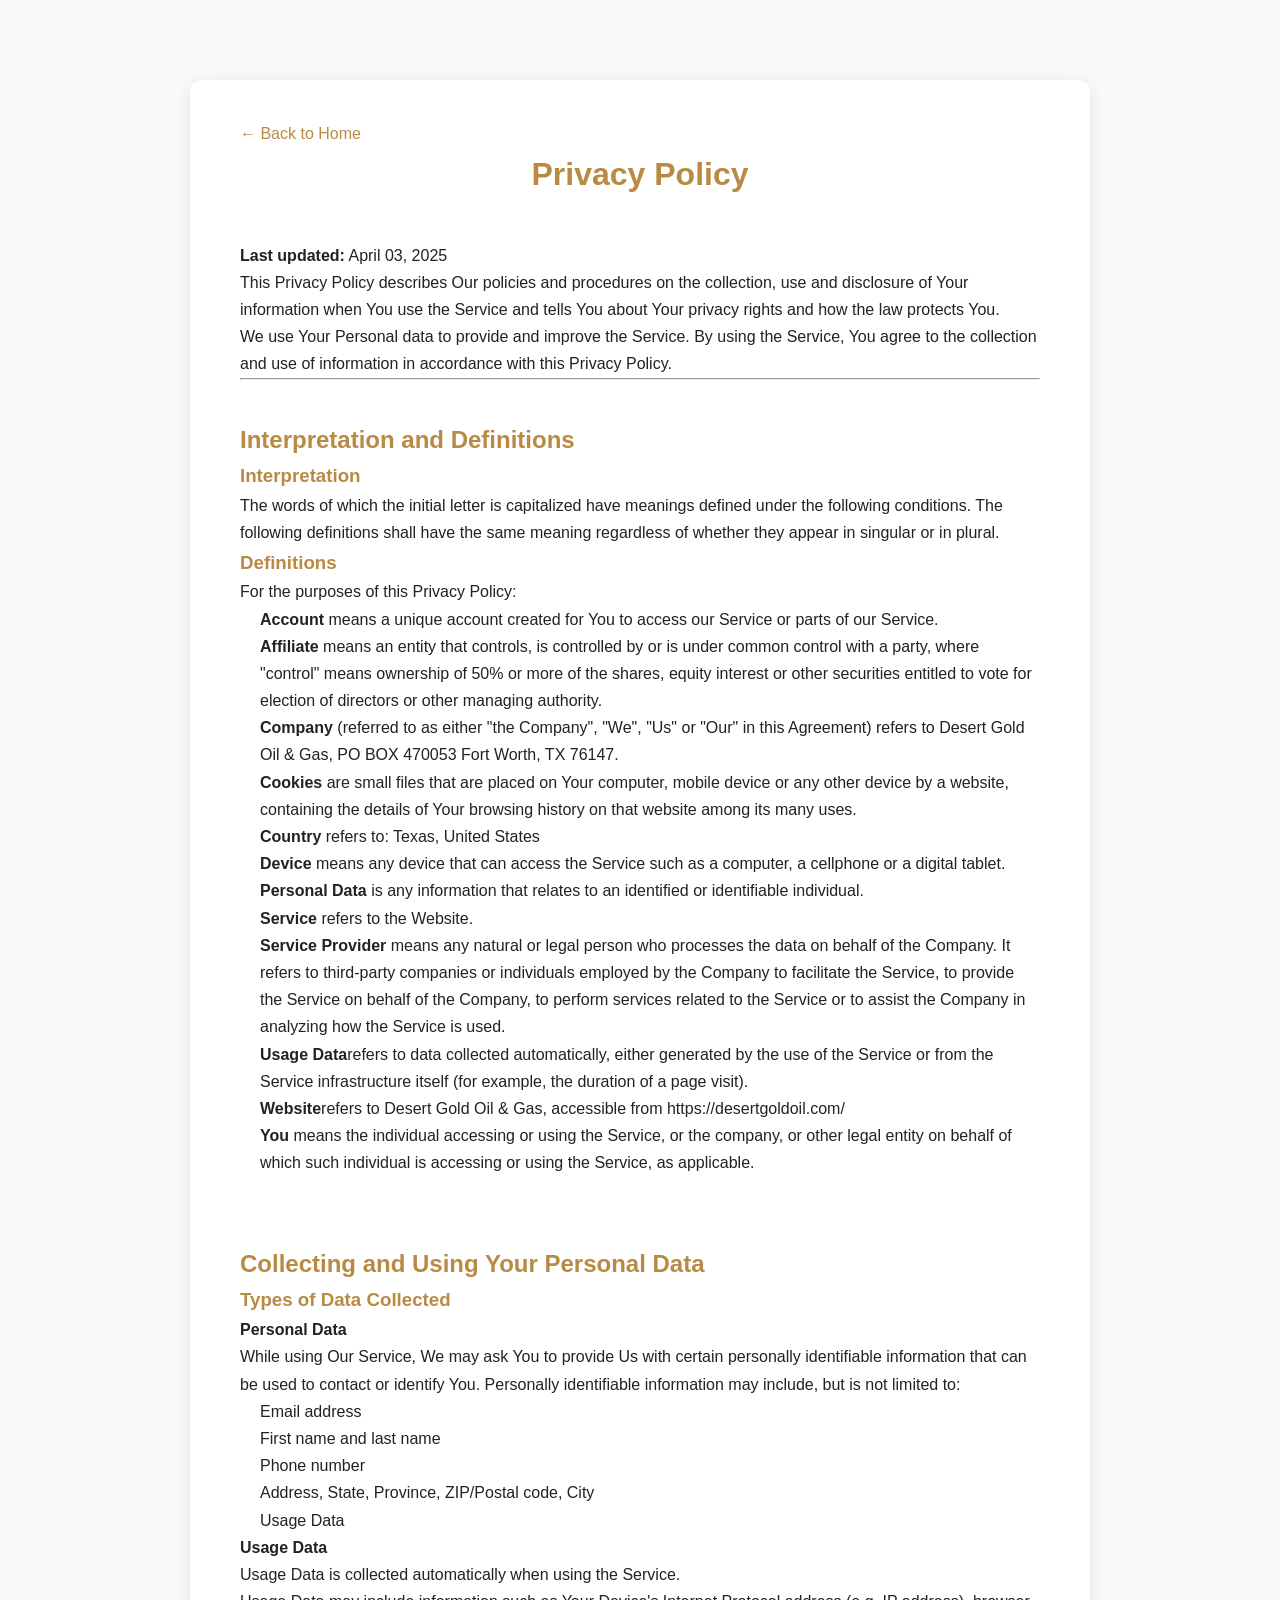
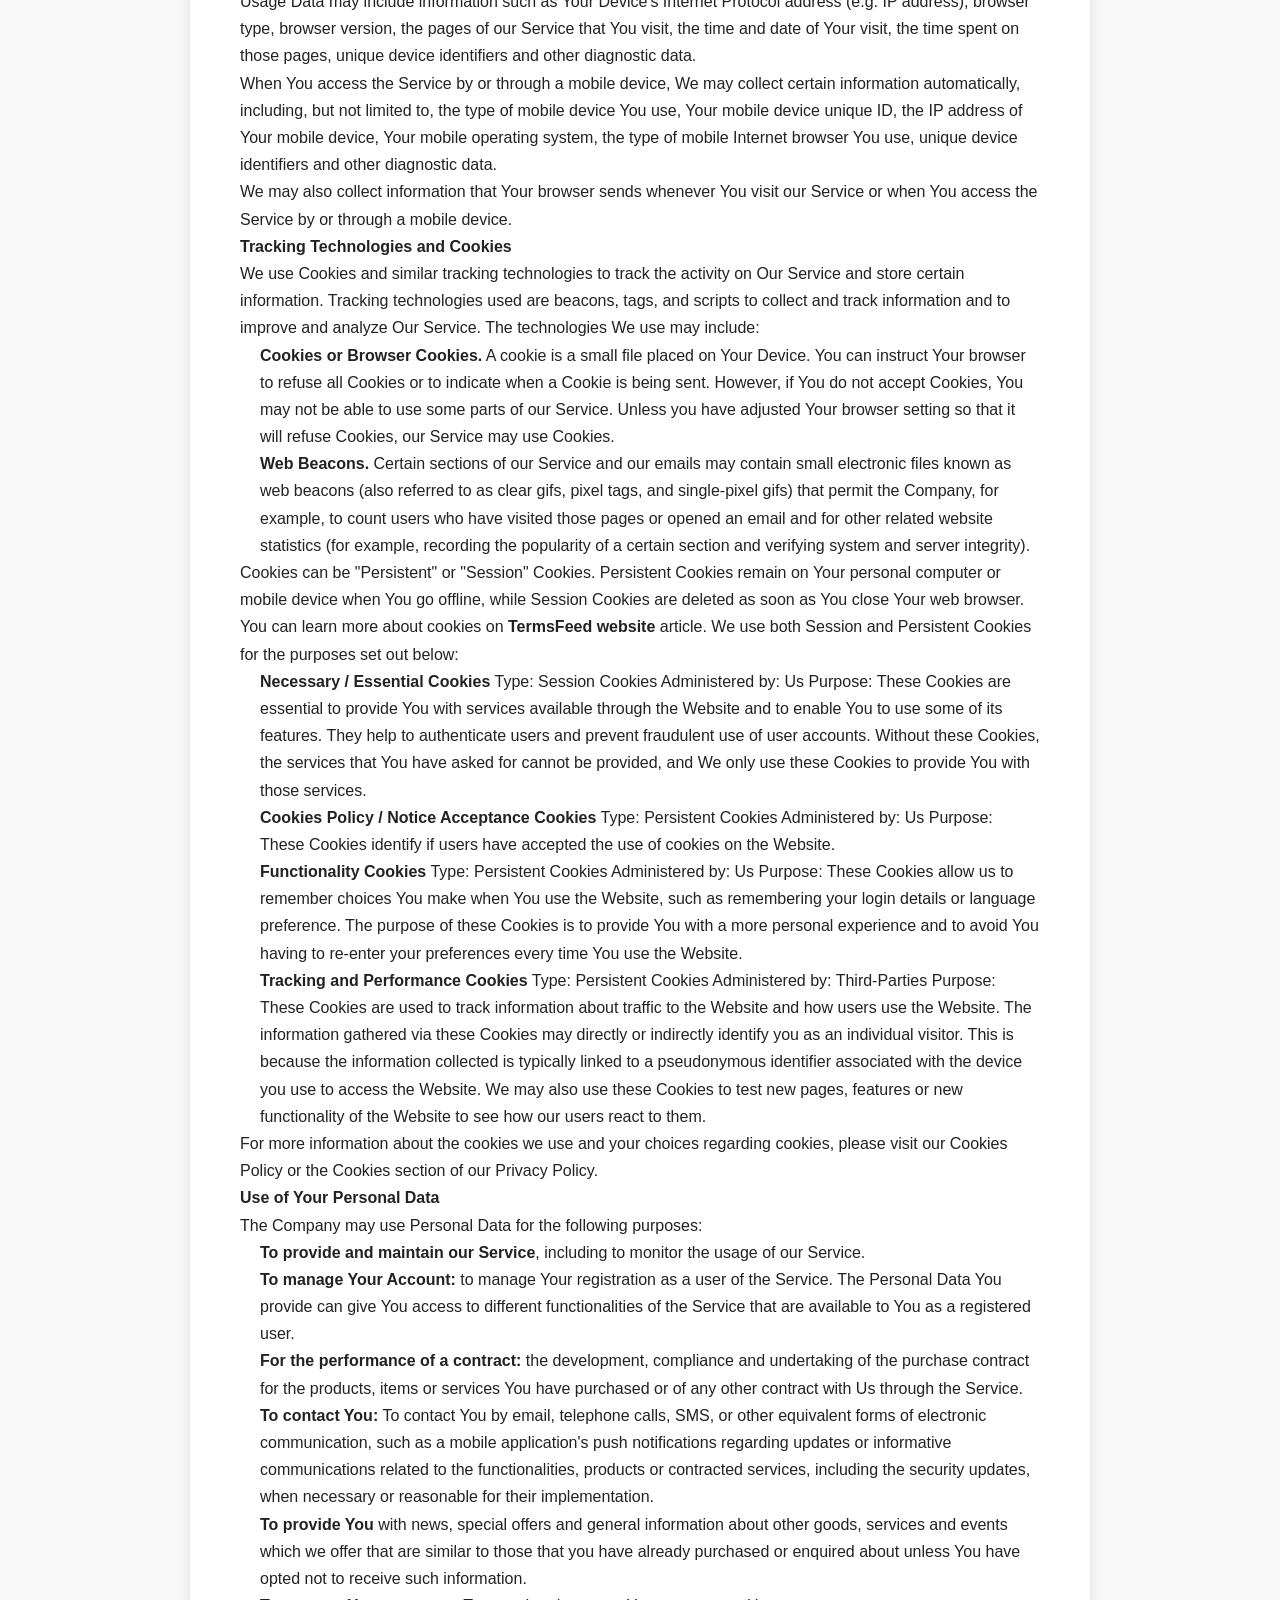
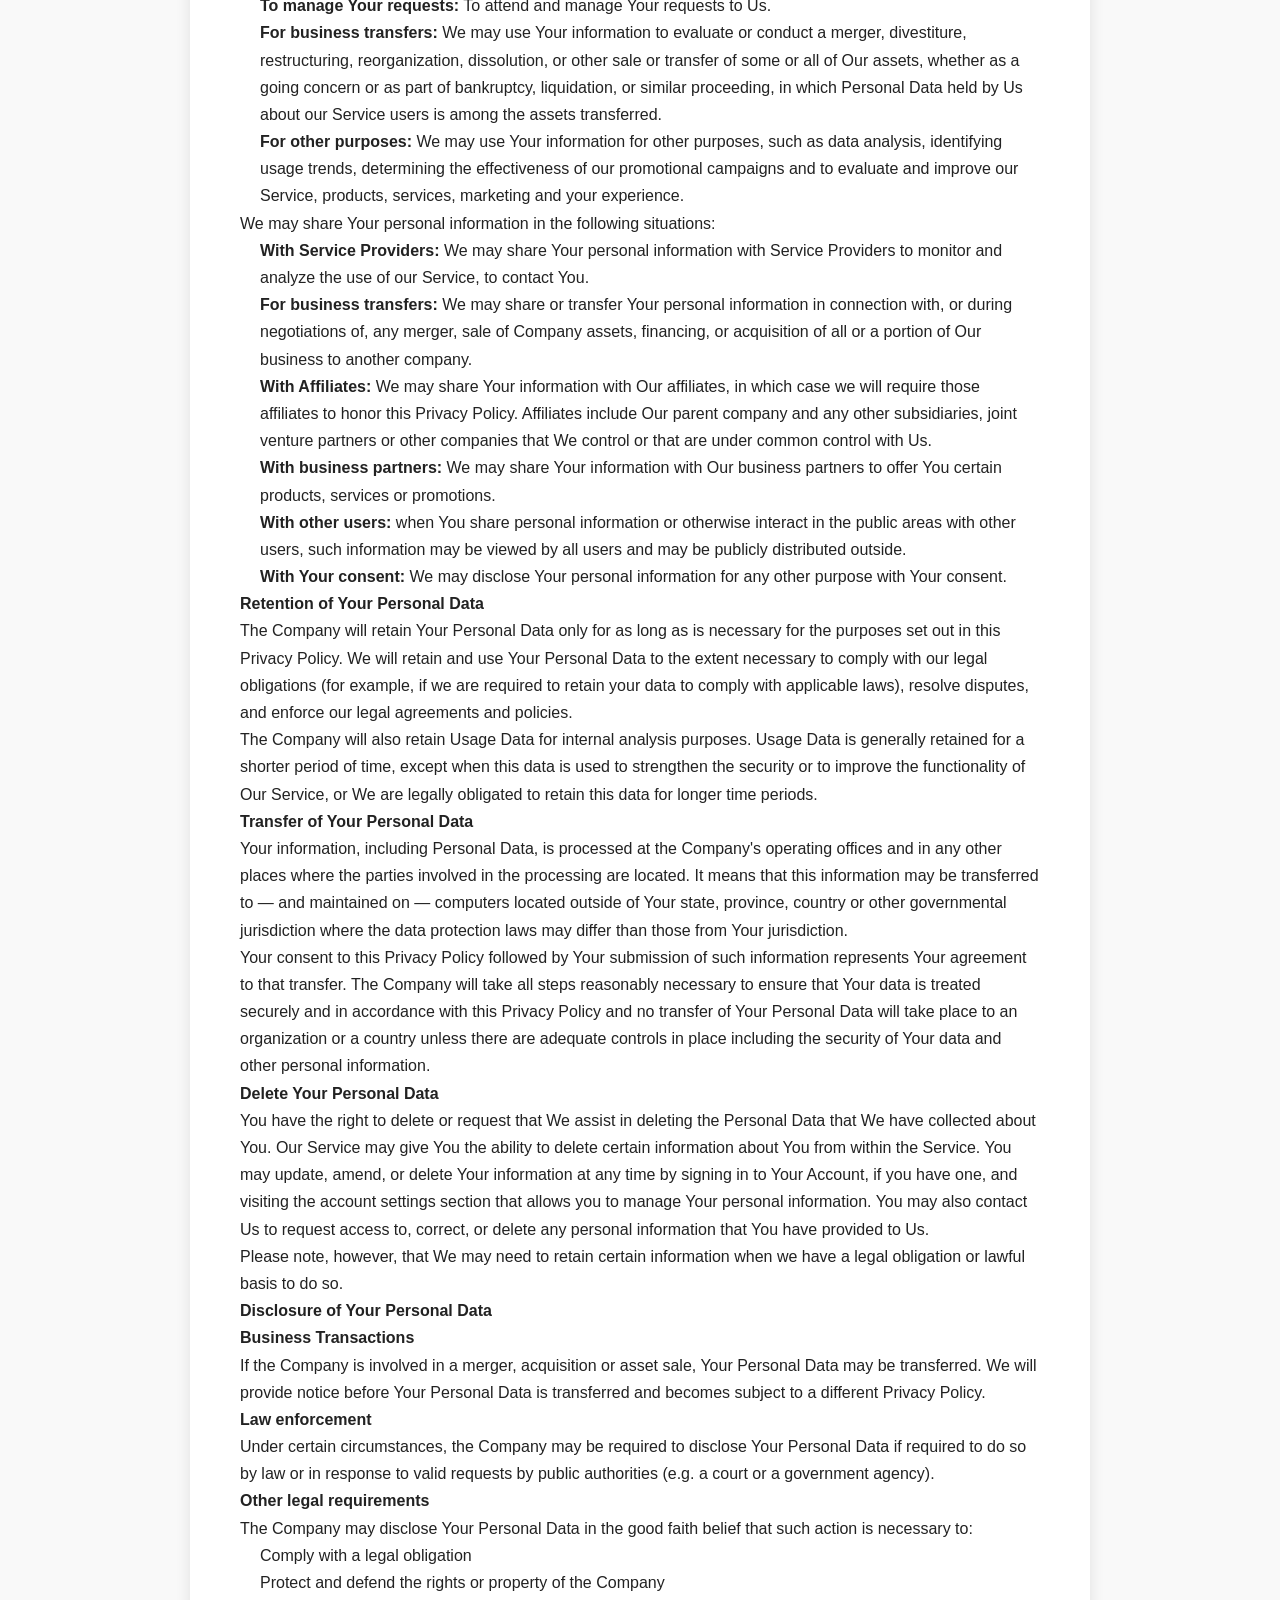
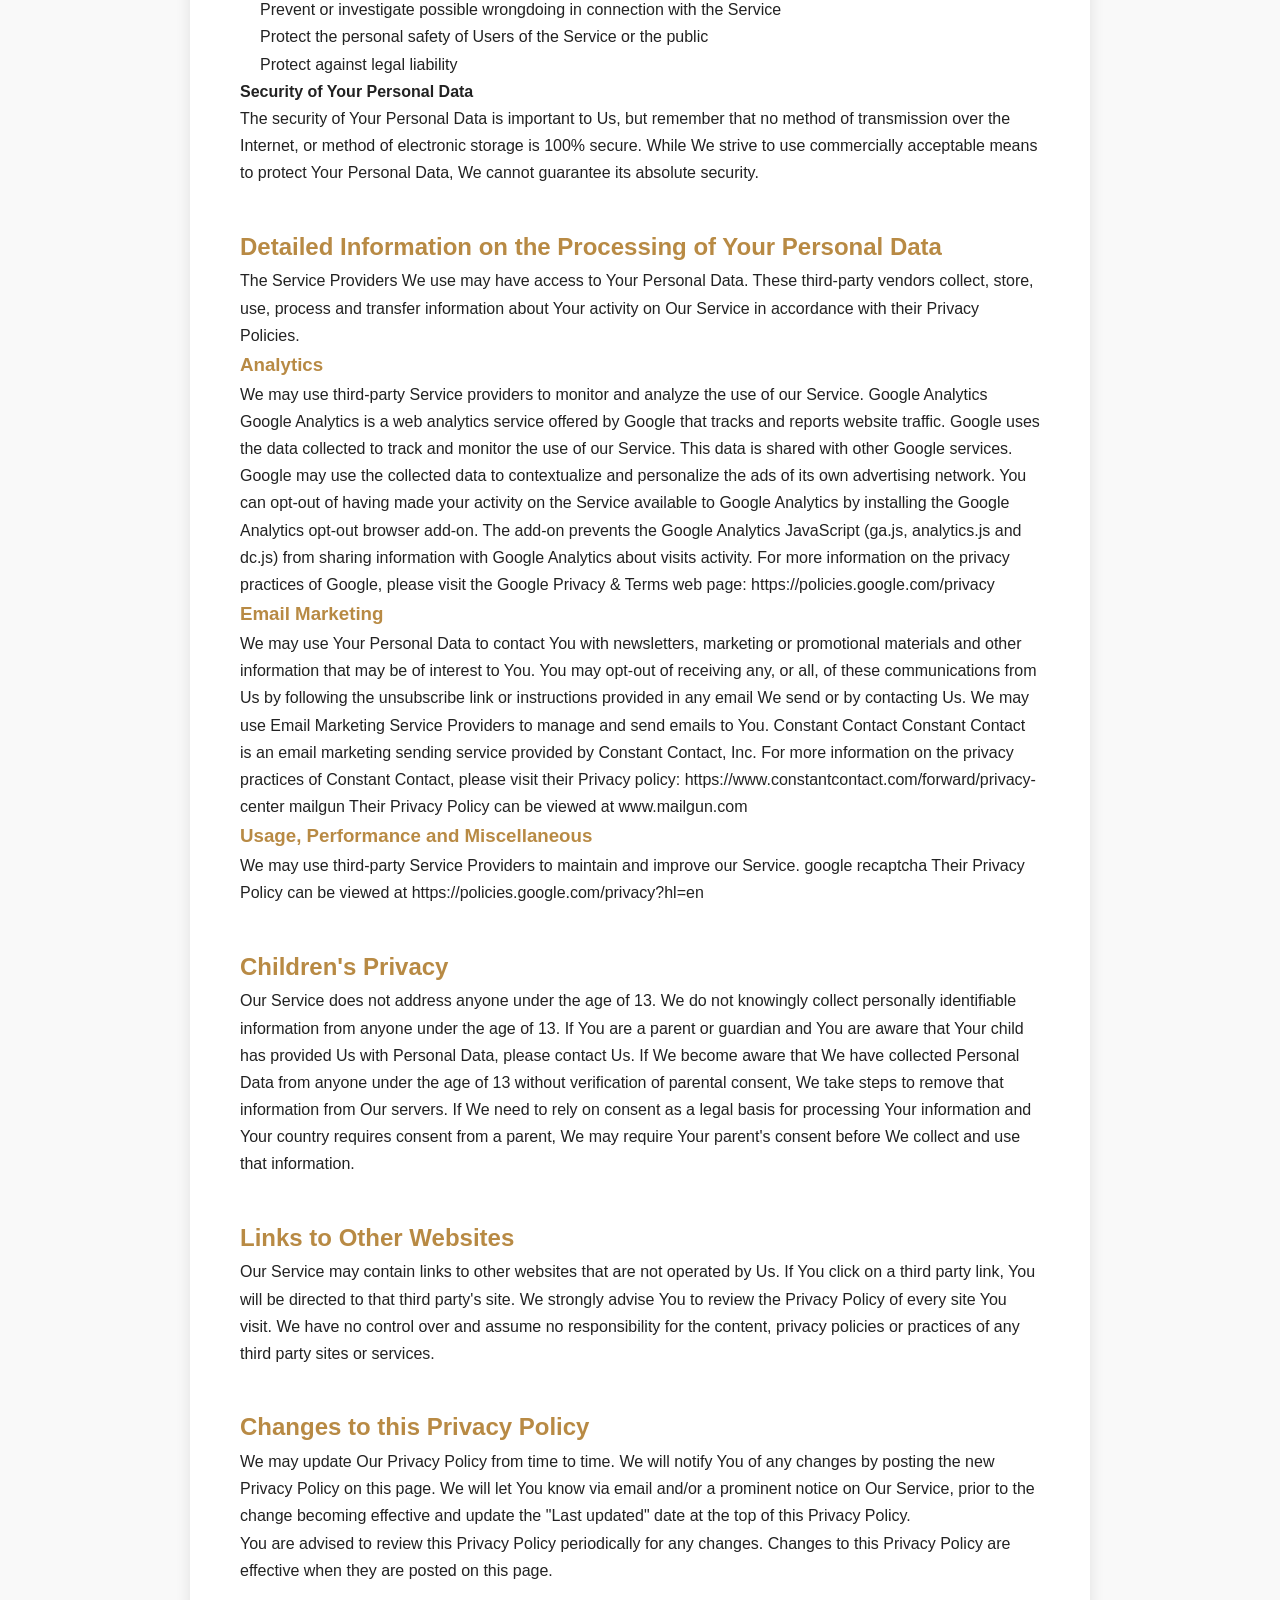
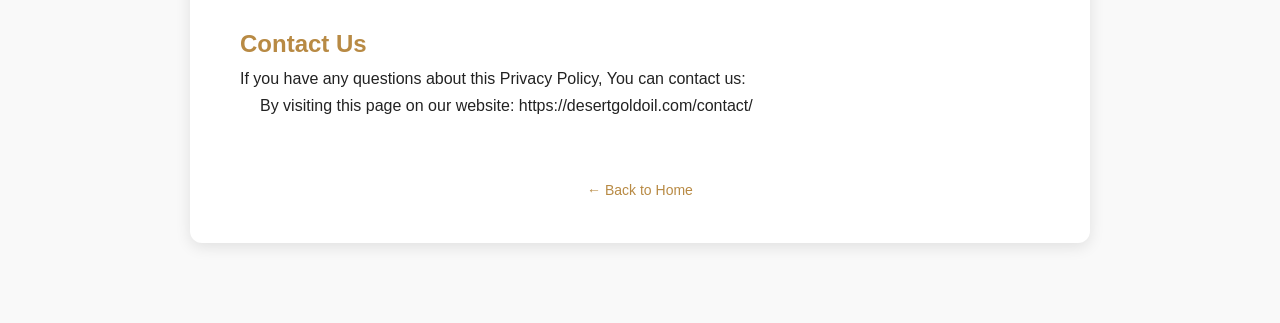
<file: privacy.html>
<!DOCTYPE html>
<html lang="en">
<head>
  <meta charset="UTF-8">
  <meta name="viewport" content="width=device-width, initial-scale=1.0">
  <meta name="description" content="Privacy Policy for Desert Gold Oil & Gas, LLC. Learn how we collect, use, and protect your personal data.">
  <title>Privacy Policy | Desert Gold Oil & Gas</title>
  <link rel="stylesheet" href="main.css">
  <style>
    body {
      font-family: "Poppins", sans-serif;
      line-height: 1.7;
      color: #222;
      background-color: #f9f9f9;
      margin: 0;
      padding: 0;
    }
    .privacy-container {
      max-width: 900px;
      margin: 80px auto;
      background: #fff;
      padding: 40px 50px;
      border-radius: 12px;
      box-shadow: 0 4px 15px rgba(0,0,0,0.1);
    }
    h1, h2, h3 {
      color: #b88a44;
    }
    h1 {
      text-align: center;
      margin-bottom: 40px;
    }
    h2 {
      margin-top: 40px;
    }
    a {
      color: #b88a44;
      text-decoration: none;
    }
    a:hover {
      text-decoration: underline;
    }
    ul {
      margin-left: 20px;
    }
    footer {
      text-align: center;
      margin-top: 60px;
      font-size: 14px;
      color: #777;
    }
  </style>
</head>
<body>
  <div class="privacy-container">
    <header><p><a href="index.html">← Back to Home</a></p></header>
    <h1>Privacy Policy</h1>
    <p><strong>Last updated:</strong> April 03, 2025</p>

    <p>This Privacy Policy describes Our policies and procedures on the collection, use and disclosure of Your 
        information when You use the Service and tells You about Your privacy rights and how the law protects You.</p>

    <p>We use Your Personal data to provide and improve the Service. By using the Service, You agree to the collection
         and use of information in accordance with this Privacy Policy.</p>

    <hr>

    <!-- === PRIVACY POLICY CONTENT === -->
    <div class="policy-content">
        <h2>Interpretation and Definitions</h2> 
        <h3>Interpretation</h3> 
        <p>The words of which the initial letter 
        is capitalized have meanings defined under the following conditions. The following definitions shall 
        have the same meaning regardless of whether they appear in singular or in plural.</p>
        <h3>Definitions</h3> 
        <p>For the purposes of this Privacy Policy: </p>
        <ul><strong>Account</strong> means a unique account created for You to access our Service 
        or parts of our Service.</ul> 
        <ul><strong>Affiliate</strong> means an entity that controls, is controlled by or is under common 
        control with a party, where "control" means ownership of 50% or more of the shares, equity interest or 
        other securities entitled to vote for election of directors or other managing authority.</ul> 
        <ul><strong>Company</strong> (referred to as either "the Company", "We", "Us" or "Our" in this Agreement) refers to Desert Gold Oil 
        & Gas, PO BOX 470053 Fort Worth, TX 76147.</ul> 
        <ul><strong>Cookies</strong> are small files that are placed on Your computer, 
        mobile device or any other device by a website, containing the details of Your browsing history on that 
        website among its many uses.</ul>
        <ul><strong>Country</strong> refers to: Texas, United States</ul> 
        <ul><strong>Device</strong> means any device that can 
        access the Service such as a computer, a cellphone or a digital tablet.</ul>
        <ul><strong>Personal Data</strong> is any information 
        that relates to an identified or identifiable individual.</ul>
        <ul><strong>Service</strong> refers to the Website.</ul>
        <ul><strong>Service Provider</strong> means any natural or legal person who processes the data on behalf of the Company. It refers to third-party 
        companies or individuals employed by the Company to facilitate the Service, to provide the Service on  
        behalf of the Company, to perform services related to the Service or to assist the Company in analyzing how 
        the Service is used.</ul>
        <ul><strong>Usage Data</strong>refers to data collected automatically, either generated by the use of the 
        Service or from the Service infrastructure itself (for example, the duration of a page visit).</ul>
        <ul><strong>Website</strong>refers to Desert Gold Oil & Gas, accessible from https://desertgoldoil.com/ </ul>
        <ul><strong>You</strong> means the individual 
        accessing or using the Service, or the company, or other legal entity on behalf of which such individual is 
        accessing or using the Service, as applicable. </ul><br>
        <h2>Collecting and Using Your Personal Data</h2> 
        <h3>Types of Data Collected</h3> 
        <h4>Personal Data</h4> 
        <p>While using Our Service, We may ask You to provide Us with certain personally 
        identifiable information that can be used to contact or identify You. Personally identifiable information 
        may include, but is not limited to:</p>
        <ul>Email address</ul>
        <ul>First name and last name</ul>
        <ul>Phone number</ul>
        <ul>Address, State, Province, ZIP/Postal code, City</ul>
        <ul>Usage Data </ul>
        <h4>Usage Data</h4>
        <p>Usage Data is collected automatically when using the Service.</p> 
        <p>Usage Data may include information such as Your Device's Internet Protocol address (e.g. IP address), 
        browser type, browser version, the pages of our Service that You visit, the time and date of Your visit, the 
        time spent on those pages, unique device identifiers and other diagnostic data.</p> 
        <p>When You access the Service 
        by or through a mobile device, We may collect certain information automatically, including, but not limited 
        to, the type of mobile device You use, Your mobile device unique ID, the IP address of Your mobile device, 
        Your mobile operating system, the type of mobile Internet browser You use, unique device identifiers and 
        other diagnostic data.</p> 
        <p>We may also collect information that Your browser sends whenever You visit our Service 
        or when You access the Service by or through a mobile device.</p> 
        <h4>Tracking Technologies and Cookies</h4> 
        <p>We use Cookies and similar tracking technologies to track the activity on Our Service and store certain information. Tracking 
        technologies used are beacons, tags, and scripts to collect and track information and to improve and analyze 
        Our Service. The technologies We use may include:</p> 
        <ul><strong>Cookies or Browser Cookies.</strong> A cookie is a small file placed 
        on Your Device. You can instruct Your browser to refuse all Cookies or to indicate when a Cookie is being sent. 
        However, if You do not accept Cookies, You may not be able to use some parts of our Service. Unless you have 
        adjusted Your browser setting so that it will refuse Cookies, our Service may use Cookies.</ul> 
        <ul><strong>Web Beacons.</strong> Certain sections of our Service and our emails may contain small electronic files known as 
        web beacons (also referred to as clear gifs, pixel tags, and single-pixel gifs) that permit the Company, for example, to count users who have 
        visited those pages or opened an email and for other related website statistics (for example, recording the 
        popularity of a certain section and verifying system and server integrity).</ul> 
        <p>Cookies can be "Persistent" or 
        "Session" Cookies. Persistent Cookies remain on Your personal computer or mobile device when You go offline, 
        while Session Cookies are deleted as soon as You close Your web browser. You can learn more about cookies on 
        <strong>TermsFeed website</strong> article. We use both Session and Persistent Cookies for the purposes set out below:</p> 
        <ul><strong>Necessary / Essential Cookies</strong> Type: Session Cookies Administered by: Us Purpose: These Cookies are essential to provide You 
        with services available through the Website and to enable You to use some of its features. They help to 
        authenticate users and prevent fraudulent use of user accounts. Without these Cookies, the services that You 
        have asked for cannot be provided, and We only use these Cookies to provide You with those services. </ul>
        <ul><strong>Cookies Policy / Notice Acceptance Cookies</strong> Type: Persistent Cookies Administered by: Us Purpose: These Cookies identify 
        if users have accepted the use of cookies on the Website.</ul>
        <ul><strong>Functionality Cookies</strong> Type: Persistent Cookies 
        Administered by: Us Purpose: These Cookies allow us to remember choices You make when You use the Website, such 
        as remembering your login details or language preference. The purpose of these Cookies is to provide You with a 
        more personal experience and to avoid You having to re-enter your preferences every time You use the Website.</ul>
        <ul><strong>Tracking and Performance Cookies</strong> Type: Persistent Cookies Administered by: Third-Parties Purpose: These Cookies 
        are used to track information about traffic to the Website and how users use the Website. The information gathered 
        via these Cookies may directly or indirectly identify you as an individual visitor. This is because the information 
        collected is typically linked to a pseudonymous identifier associated with the device you use to access the Website. 
        We may also use these Cookies to test new pages, features or new functionality of the Website to see how our users 
        react to them.</ul> 
        For more information about the cookies we use and your choices regarding cookies, please visit our 
        Cookies Policy or the Cookies section of our Privacy Policy. 
        <h4>Use of Your Personal Data</h4>
        <p>The Company may use Personal Data for the following purposes:</p>
        <ul><strong>To provide and maintain our Service</strong>, including to monitor the usage of our Service.</ul> 
        <ul><strong>To manage Your Account:</strong> to manage Your registration as a user of the Service. The Personal Data You provide can give 
        You access to different functionalities of the Service that are available to You as a registered user.</ul> 
        <ul><strong>For the performance of a contract:</strong> the development, compliance and undertaking of the purchase contract for the products, 
        items or services You have purchased or of any other contract with Us through the Service.</ul>
        <ul><strong>To contact You:</strong> To contact You by email, telephone calls, SMS, or other equivalent forms of electronic communication, such as a mobile 
        application's push notifications regarding updates or informative communications related to the functionalities, 
        products or contracted services, including the security updates, when necessary or reasonable for their 
        implementation.</ul>
        <ul><strong>To provide You</strong> with news, special offers and general information about other goods, services and 
        events which we offer that are similar to those that you have already purchased or enquired about unless You have 
        opted not to receive such information.</ul>
        <ul><strong>To manage Your requests:</strong> To attend and manage Your requests to Us.</ul>
        <ul><strong>For business transfers:</strong> We may use Your information to evaluate or conduct a merger, divestiture, restructuring, reorganization, 
        dissolution, or other sale or transfer of some or all of Our assets, whether as a going concern or as part of bankruptcy, 
        liquidation, or similar proceeding, in which Personal Data held by Us about our Service users is among the assets 
        transferred.</ul>
        <ul><strong>For other purposes:</strong> We may use Your information for other purposes, such as data analysis, identifying 
        usage trends, determining the effectiveness of our promotional campaigns and to evaluate and improve our Service, 
        products, services, marketing and your experience.</ul>
        <p>We may share Your personal information in the following situations:</p>
        <ul><strong>With Service Providers:</strong> We may share Your personal information with Service Providers to monitor and analyze the use of 
        our Service, to contact You.</ul>
        <ul><strong>For business transfers:</strong> We may share or transfer Your personal information in connection 
        with, or during negotiations of, any merger, sale of Company assets, financing, or acquisition of all or a portion of 
        Our business to another company.</ul>
        <ul><strong>With Affiliates:</strong> We may share Your information with Our affiliates, in which case we 
        will require those affiliates to honor this Privacy Policy. Affiliates include Our parent company and any other 
        subsidiaries, joint venture partners or other companies that We control or that are under common control with Us.</ul>
        <ul><strong>With business partners:</strong> We may share Your information with Our business partners to offer You certain products, services or 
        promotions.</ul> 
        <ul><strong>With other users:</strong> when You share personal information or otherwise interact in the public areas with other 
        users, such information may be viewed by all users and may be publicly distributed outside.</ul>
        <ul><strong>With Your consent:</strong> We may disclose Your personal information for any other purpose with Your consent.</ul> 
        <h4>Retention of Your Personal Data</h4> 
        <p>The Company will retain Your Personal Data only for as long as is necessary for the purposes set out in this Privacy Policy. We 
        will retain and use Your Personal Data to the extent necessary to comply with our legal obligations (for example, if we 
        are required to retain your data to comply with applicable laws), resolve disputes, and enforce our legal agreements 
        and policies.</p>
        <p>The Company will also retain Usage Data for internal analysis purposes. Usage Data is generally retained 
        for a shorter period of time, except when this data is used to strengthen the security or to improve the functionality 
        of Our Service, or We are legally obligated to retain this data for longer time periods.</p> 
        <h4>Transfer of Your Personal Data</h4>
        <p>Your information, including Personal Data, is processed at the Company's operating offices and in any other places where 
        the parties involved in the processing are located. It means that this information may be transferred to — and maintained 
        on — computers located outside of Your state, province, country or other governmental jurisdiction where the data 
        protection laws may differ than those from Your jurisdiction.</p>
        <p>Your consent to this Privacy Policy followed by Your submission of such information represents Your agreement to that transfer. The Company will take all steps reasonably 
        necessary to ensure that Your data is treated securely and in accordance with this Privacy Policy and no transfer of Your 
        Personal Data will take place to an organization or a country unless there are adequate controls in place including the 
        security of Your data and other personal information.</p> 
        <h4>Delete Your Personal Data</h4> 
        <p>You have the right to delete or request 
        that We assist in deleting the Personal Data that We have collected about You. Our Service may give You the ability to 
        delete certain information about You from within the Service. You may update, amend, or delete Your information at any 
        time by signing in to Your Account, if you have one, and visiting the account settings section that allows you to manage 
        Your personal information. You may also contact Us to request access to, correct, or delete any personal information that 
        You have provided to Us.</p> 
        <p>Please note, however, that We may need to retain certain information when we have a legal obligation 
        or lawful basis to do so.</p>
        <h4>Disclosure of Your Personal Data</h4>
        <h4>Business Transactions</h4>
        <p>If the Company is involved in a merger, 
        acquisition or asset sale, Your Personal Data may be transferred. We will provide notice before Your Personal Data is 
        transferred and becomes subject to a different Privacy Policy.</p>
        <h4>Law enforcement</h4>
        <p>Under certain circumstances, the Company 
        may be required to disclose Your Personal Data if required to do so by law or in response to valid requests by public 
        authorities (e.g. a court or a government agency).</p>
        <h4>Other legal requirements</h4>
        <p>The Company may disclose Your Personal Data in the good faith belief that such action is necessary to: </p>
        <ul>Comply with a legal obligation</ul>
        <ul>Protect and defend the rights or property of the Company</ul> 
        <ul>Prevent or investigate possible wrongdoing in connection with the Service</ul>
        <ul>Protect the personal safety of Users of the Service or the public</ul>
        <ul>Protect against legal liability</ul>
        <h4>Security of Your Personal Data</h4>
        <p>The security of Your Personal Data is important to Us, but remember that no method of transmission over the Internet, or method of 
        electronic storage is 100% secure. While We strive to use commercially acceptable means to protect Your Personal Data, 
        We cannot guarantee its absolute security.</p> 
        <h2>Detailed Information on the Processing of Your Personal Data</h2>
        <p>The Service Providers We use may have access to Your Personal Data. These third-party vendors collect, store, use, process and transfer 
        information about Your activity on Our Service in accordance with their Privacy Policies.</p>
        <h3>Analytics</h3>
        We may use third-party Service providers to monitor and analyze the use of our Service. 
        Google Analytics Google Analytics is a web analytics service 
        offered by Google that tracks and reports website traffic. Google uses the data collected to track and monitor the use of our 
        Service. This data is shared with other Google services. Google may use the collected data to contextualize and personalize 
        the ads of its own advertising network. You can opt-out of having made your activity on the Service available to Google 
        Analytics by installing the Google Analytics opt-out browser add-on. The add-on prevents the Google Analytics JavaScript 
        (ga.js, analytics.js and dc.js) from sharing information with Google Analytics about visits activity. For more information 
        on the privacy practices of Google, please visit the Google Privacy & Terms web page: https://policies.google.com/privacy 
        <h3>Email Marketing</h3>
        We may use Your Personal Data to contact You with newsletters, marketing or promotional materials and other 
        information that may be of interest to You. You may opt-out of receiving any, or all, of these communications from Us by 
        following the unsubscribe link or instructions provided in any email We send or by contacting Us. We may use Email Marketing 
        Service Providers to manage and send emails to You. Constant Contact Constant Contact is an email marketing sending service 
        provided by 
        Constant Contact, Inc. For more information on the privacy practices of Constant Contact, please visit their 
        Privacy policy: https://www.constantcontact.com/forward/privacy-center 
        mailgun Their Privacy Policy can be viewed at 
        www.mailgun.com 
        <h3>Usage, Performance and Miscellaneous</h3>
        We may use third-party Service Providers to maintain and improve our Service. 
        google recaptcha Their Privacy Policy can be viewed at https://policies.google.com/privacy?hl=en 
        <h2>Children's Privacy</h2> 
        Our Service does not address anyone under the age of 13. We do not knowingly collect personally identifiable 
        information from anyone under the age of 13. If You are a parent or guardian and You are aware that Your child has provided 
        Us with Personal Data, please contact Us. If We become aware that We have collected Personal Data from anyone under the age 
        of 13 without verification of parental consent, We take steps to remove that information from Our servers. If We need to rely 
        on consent as a legal basis for processing Your information and Your country requires consent from a parent, We may require 
        Your parent's consent before We collect and use that information. 
        <h2>Links to Other Websites</h2>
        Our Service may contain links to 
        other websites that are not operated by Us. If You click on a third party link, You will be directed to that third party's 
        site. We strongly advise You to review the Privacy Policy of every site You visit. We have no control over and assume no 
        responsibility for the content, privacy policies or practices of any third party sites or services. 
        <h2>Changes to this Privacy Policy</h2> 
        <p>We may update Our Privacy Policy from time to time. We will notify You of any changes by posting the new Privacy Policy 
        on this page. We will let You know via email and/or a prominent notice on Our Service, prior to the change becoming effective 
        and update the "Last updated" date at the top of this Privacy Policy.</p> 
        <p>You are advised to review this Privacy Policy periodically 
        for any changes. Changes to this Privacy Policy are effective when they are posted on this page. </p>
        <h2>Contact Us</h2> 
        <p>If you have any 
        questions about this Privacy Policy, You can contact us:</p> 
        <ul>By visiting this page on our website: https://desertgoldoil.com/contact/</ul>
        
    </div>
    <!-- === END PRIVACY POLICY CONTENT === -->

    <footer>
      <p><a href="index.html">← Back to Home</a></p>
    </footer>
  </div>
</body>
</html>
</file>
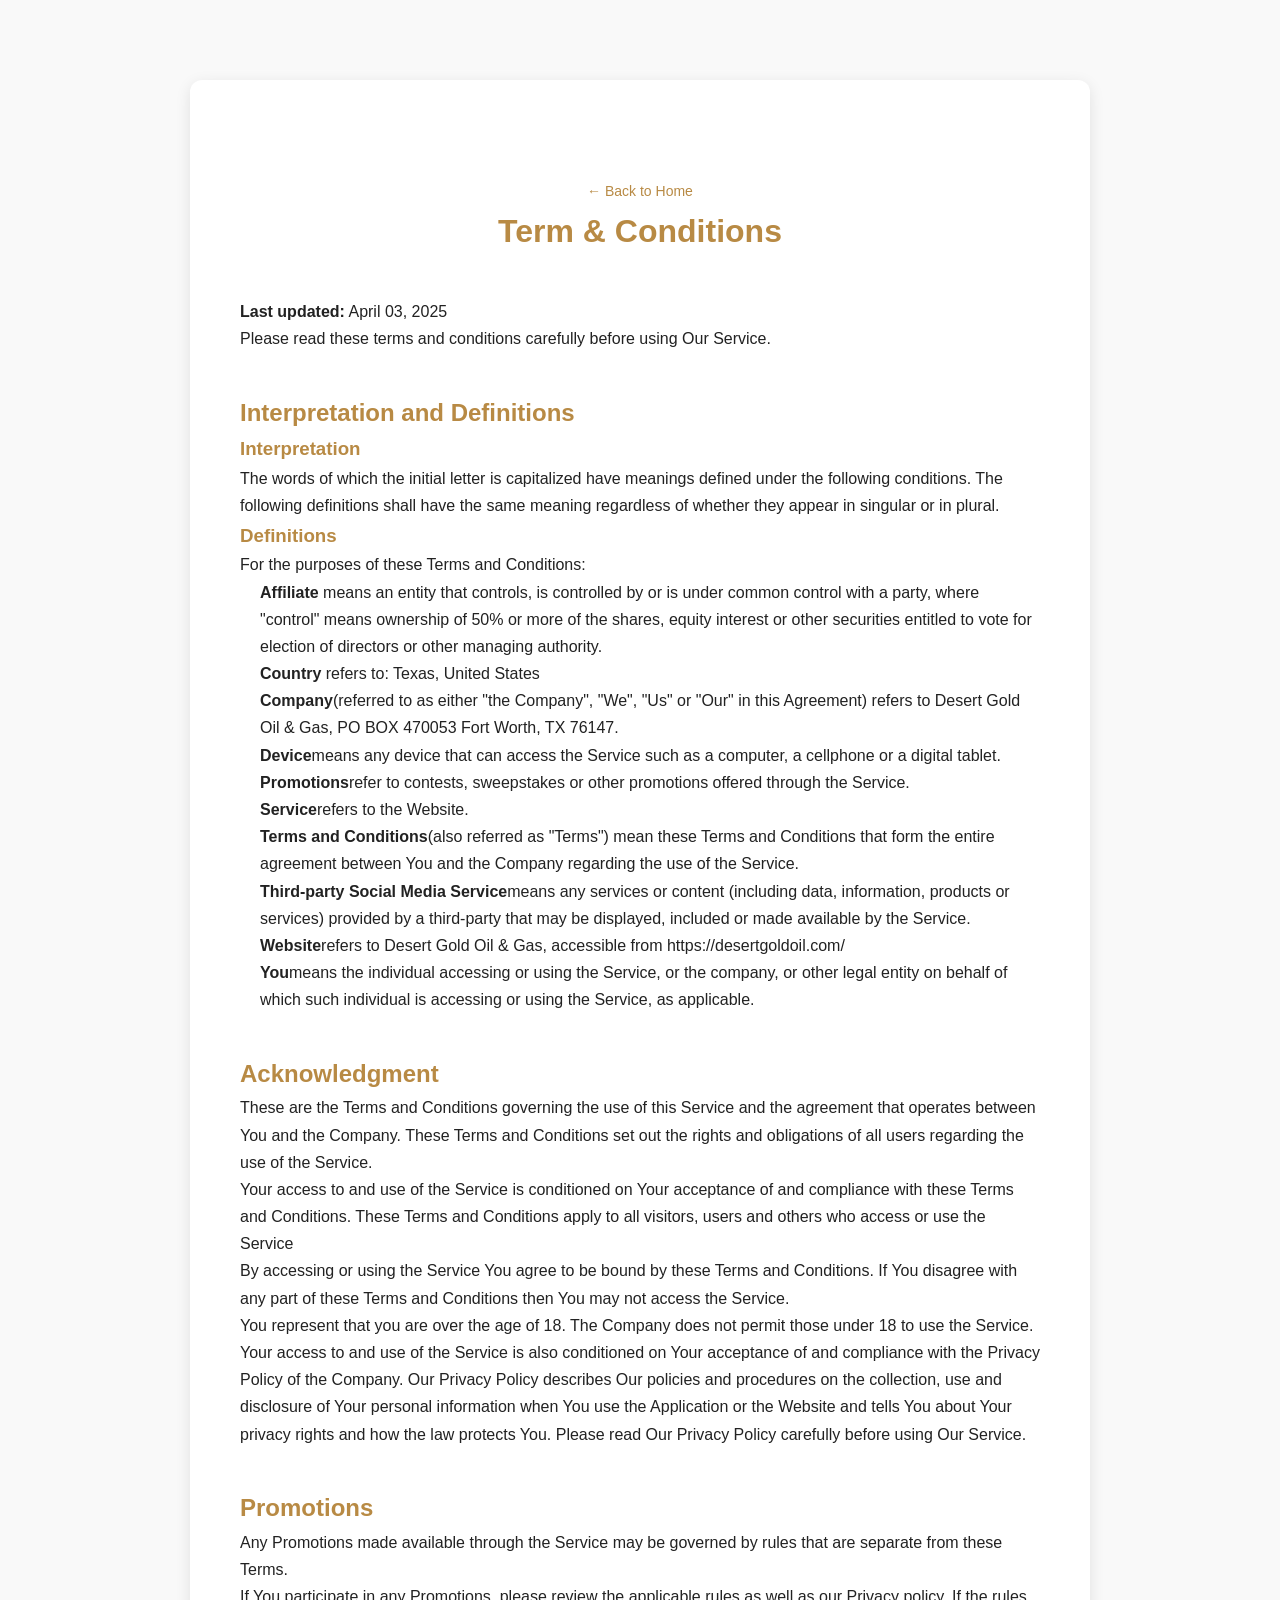
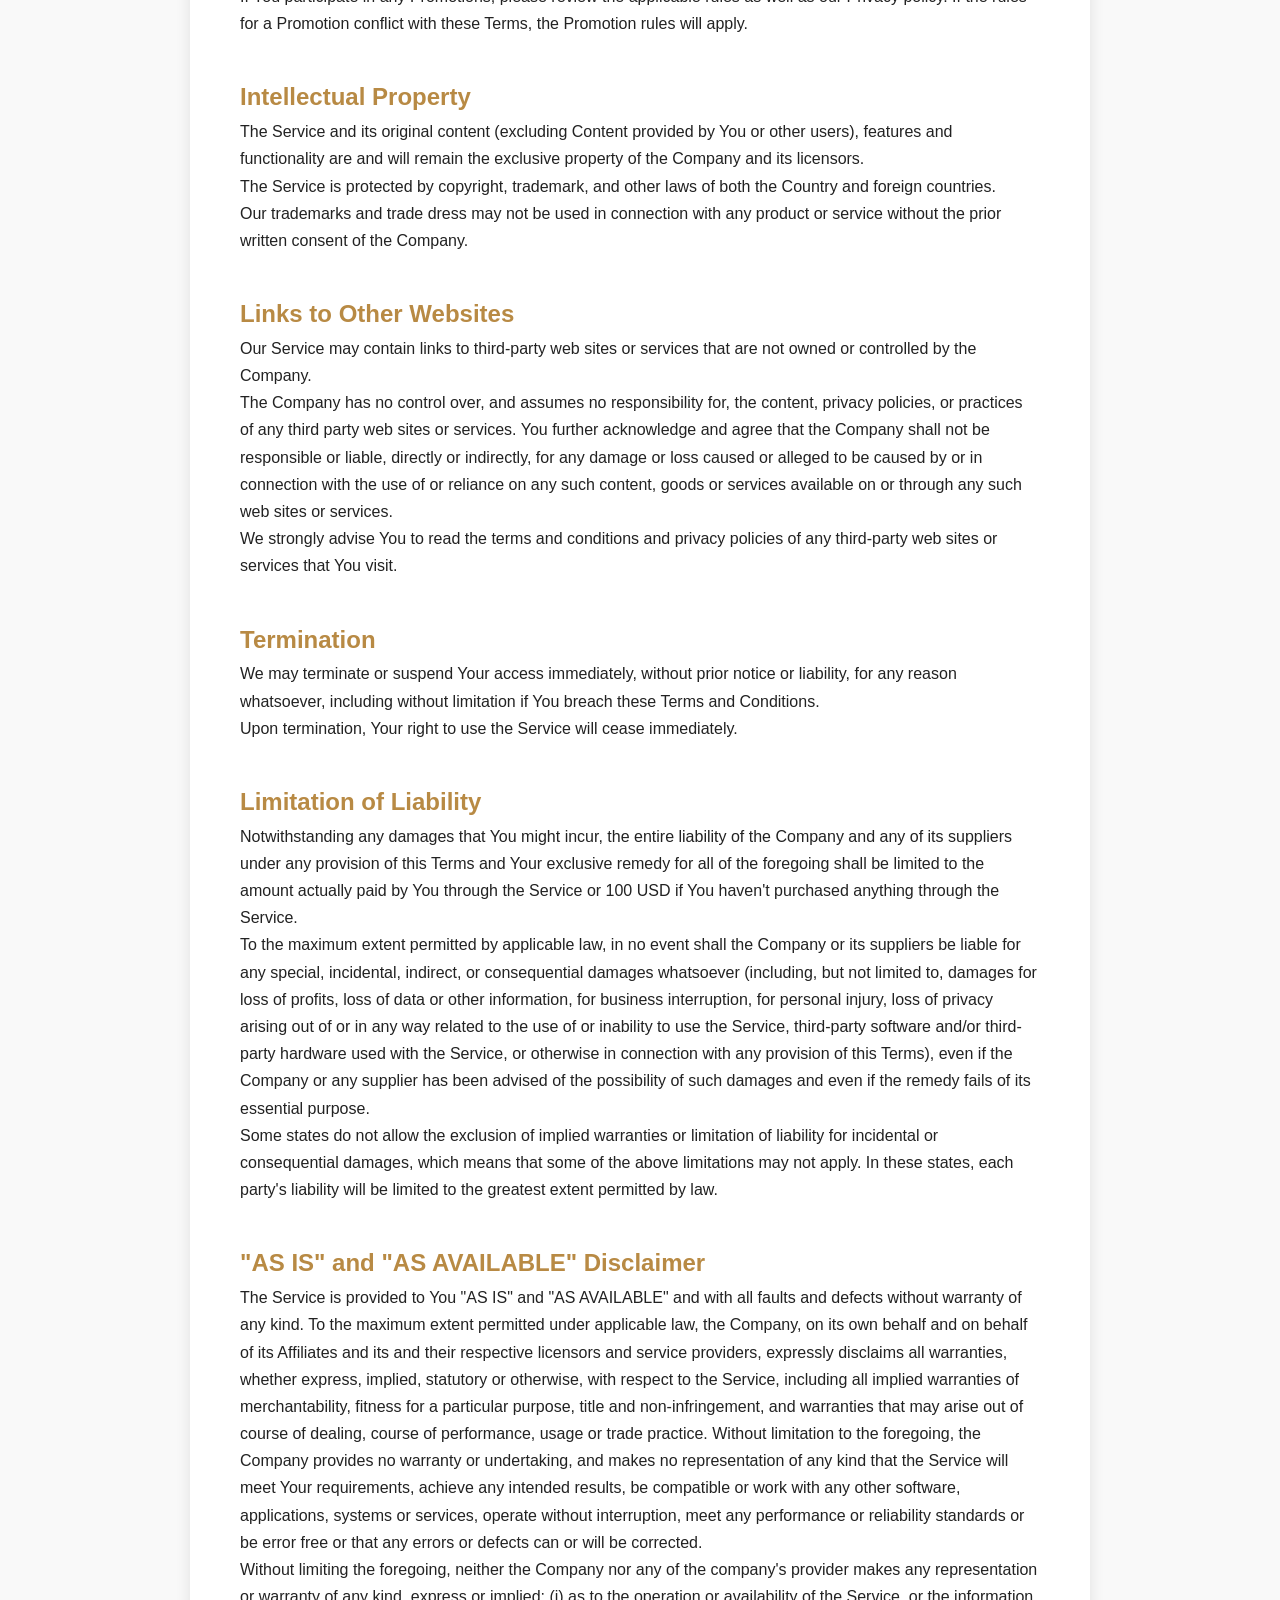
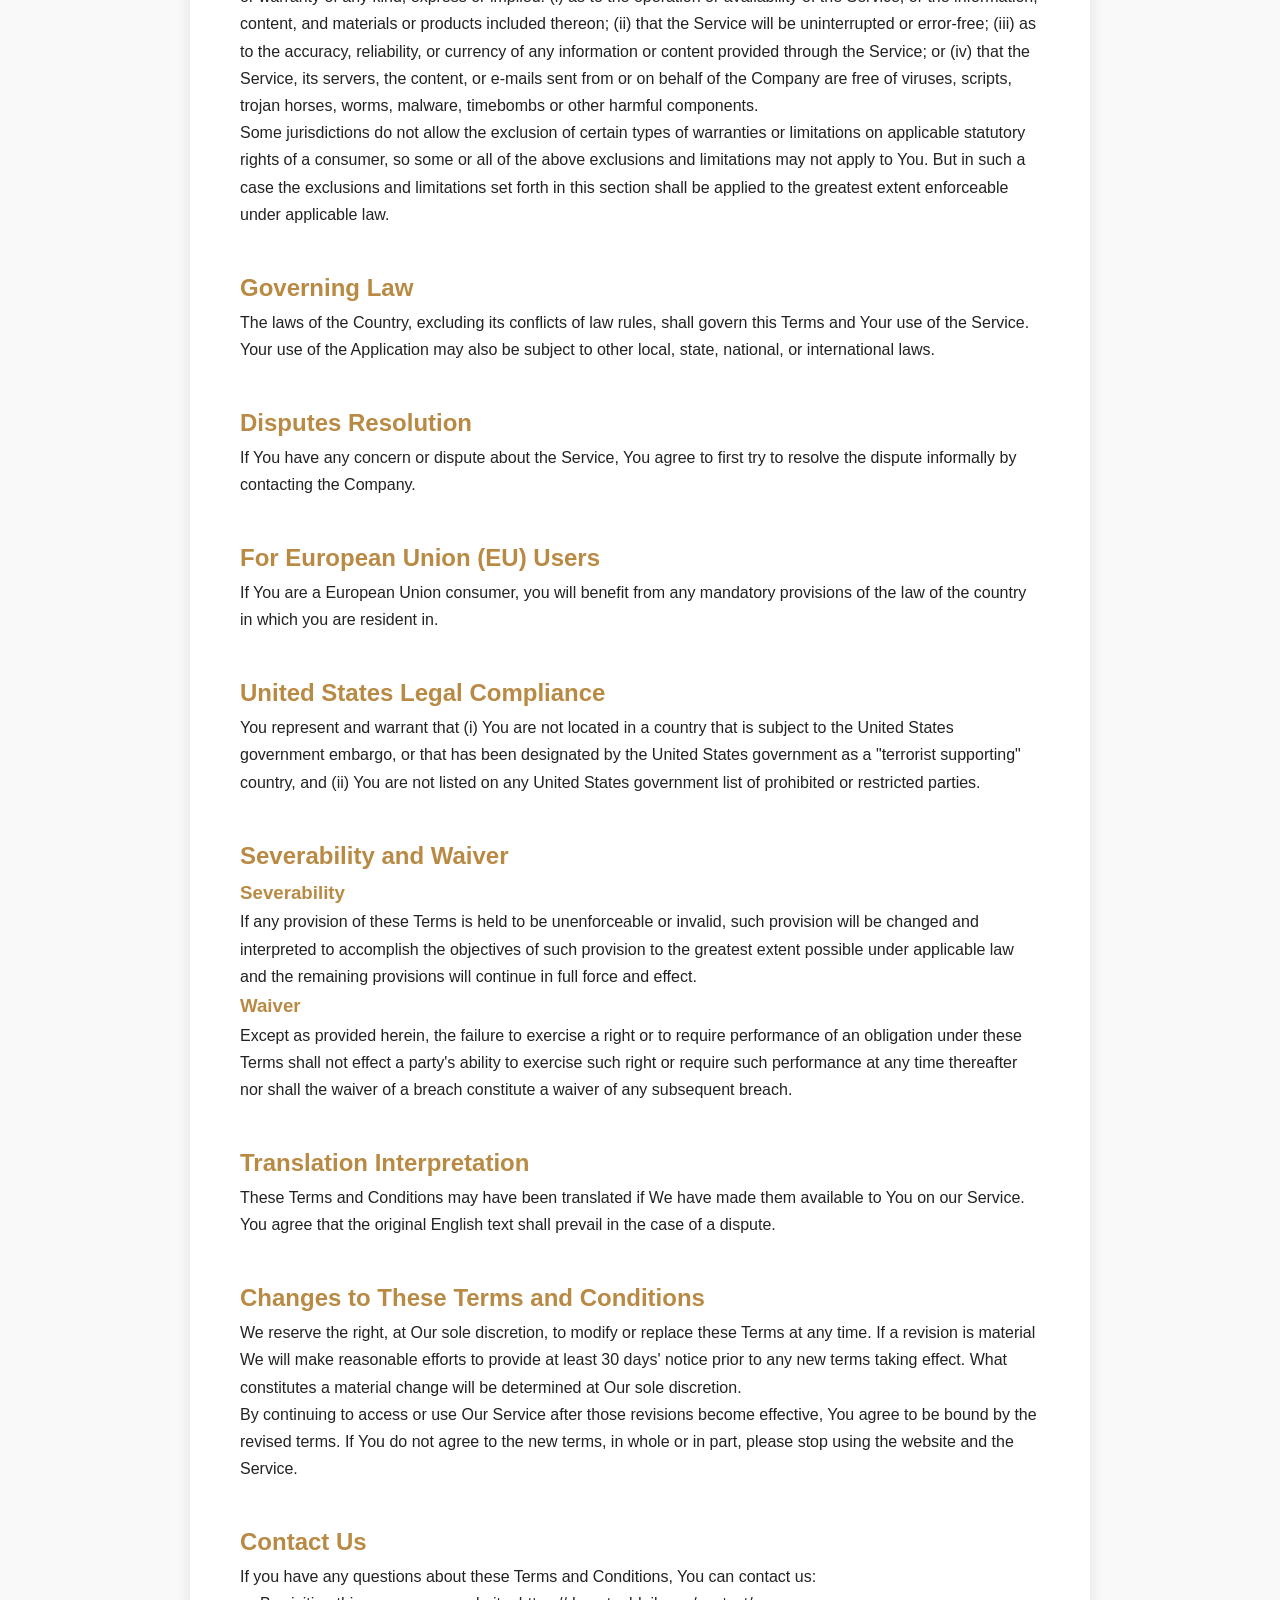
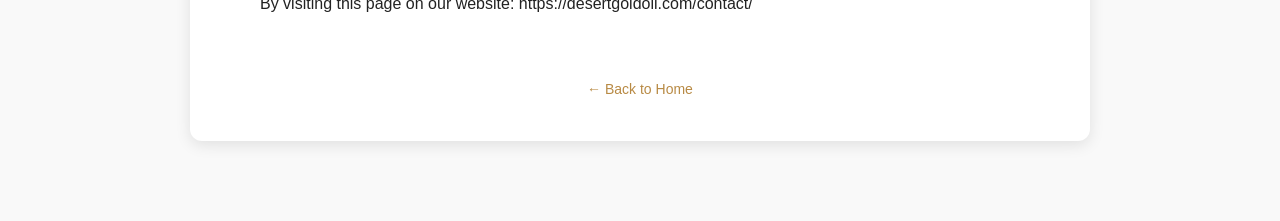
<file: terms.html>
<!DOCTYPE html>
<html lang="en">
<head>
  <meta charset="UTF-8">
  <meta name="viewport" content="width=device-width, initial-scale=1.0">
  <meta name="description" content="Privacy Policy for Desert Gold Oil & Gas, LLC. Learn how we collect, use, and protect your personal data.">
  <title>Privacy Policy | Desert Gold Oil & Gas</title>
  <link rel="stylesheet" href="main.css">
  <style>
    body {
      font-family: "Poppins", sans-serif;
      line-height: 1.7;
      color: #222;
      background-color: #f9f9f9;
      margin: 0;
      padding: 0;
    }
        header {
      text-align: center;
      margin-top: 60px;
      font-size: 14px;
      color: #777;
    }
    .privacy-container {
      max-width: 900px;
      margin: 80px auto;
      background: #fff;
      padding: 40px 50px;
      border-radius: 12px;
      box-shadow: 0 4px 15px rgba(0,0,0,0.1);
    }
    h1, h2, h3 {
      color: #b88a44;
    }
    h1 {
      text-align: center;
      margin-bottom: 40px;
    }
    h2 {
      margin-top: 40px;
    }
    a {
      color: #b88a44;
      text-decoration: none;
    }
    a:hover {
      text-decoration: underline;
    }
    ul {
      margin-left: 20px;
    }
    footer {
      text-align: center;
      margin-top: 60px;
      font-size: 14px;
      color: #777;
    }
  </style>
</head>
<body>
  
  <div class="privacy-container">
    <header><p><a href="index.html">← Back to Home</a></p></header>
    <h1>Term & Conditions</h1>
    <p><strong>Last updated:</strong> April 03, 2025</p>



<p>Please read these terms and conditions carefully before using Our Service.</p>

<h2>Interpretation and Definitions</h2>
<h3>Interpretation</h3>
<p>The words of which the initial letter is capitalized have meanings defined under 
  the following conditions. The following definitions shall have the same meaning 
  regardless of whether they appear in singular or in plural.</p>

<h3>Definitions</h3>
<p>For the purposes of these Terms and Conditions:</p>

  <ul><strong>Affiliate</strong> means an entity that controls, is controlled by or is under common control with a party, where "control" means ownership of 50% or more of the shares, equity interest or other securities entitled to vote for election of directors or other managing authority.</ul>
  <ul><strong>Country</strong> refers to: Texas, United States</ul>
  <ul><strong>Company</strong>(referred to as either "the Company", "We", "Us" or "Our" in this Agreement) refers to Desert Gold Oil & Gas, PO BOX 470053 Fort Worth, TX 76147.</ul>
  <ul><strong>Device</strong>means any device that can access the Service such as a computer, a cellphone or a digital tablet.</ul>
  <ul><strong>Promotions</strong>refer to contests, sweepstakes or other promotions offered through the Service.</ul>
  <ul><strong>Service</strong>refers to the Website.</ul>  
  <ul><strong>Terms and Conditions</strong>(also referred as "Terms") mean these Terms and Conditions that form the entire agreement between You and the Company regarding the use of the Service.</ul>
  <ul><strong>Third-party Social Media Service</strong>means any services or content (including data, information, products or services) provided by a third-party that may be displayed, included or made available by the Service.</ul>
  <ul><strong>Website</strong>refers to Desert Gold Oil & Gas, accessible from https://desertgoldoil.com/</ul>
  <ul><strong>You</strong>means the individual accessing or using the Service, or the company, or other legal entity on behalf of which such individual is accessing or using the Service, as applicable.</ul>
  <h2>Acknowledgment</h2>
  <p>These are the Terms and Conditions governing the use of this Service and the agreement that operates between You and the Company. These Terms and Conditions set out the rights and obligations of all users regarding the use of the Service.</p>
  <p>Your access to and use of the Service is conditioned on Your acceptance of and compliance with these Terms and Conditions. These Terms and Conditions apply to all visitors, users and others who access or use the Service</p>
  <p>By accessing or using the Service You agree to be bound by these Terms and Conditions. If You disagree with any part of these Terms and Conditions then You may not access the Service.</p>
  <p>You represent that you are over the age of 18. The Company does not permit those under 18 to use the Service.</p>
  <p>Your access to and use of the Service is also conditioned on Your acceptance of and compliance with the Privacy Policy of the Company. Our Privacy Policy describes Our policies and procedures on the collection, use and disclosure of Your personal information when You use the Application or the Website and tells You about Your privacy rights and how the law protects You. Please read Our Privacy Policy carefully before using Our Service.</p>
  <h2>Promotions</h2>
  <p>Any Promotions made available through the Service may be governed by rules that are separate from these Terms.</p>
  <p>If You participate in any Promotions, please review the applicable rules as well as our Privacy policy. If the rules for a Promotion conflict with these Terms, the Promotion rules will apply.</p>
  <h2>Intellectual Property</h2>

<p>The Service and its original content (excluding Content provided by You or other users), features and functionality are and will remain the exclusive property of the Company and its licensors.</p>

<p>The Service is protected by copyright, trademark, and other laws of both the Country and foreign countries.</p>

<p>Our trademarks and trade dress may not be used in connection with any product or service without the prior written consent of the Company.</p>

<h2>Links to Other Websites</h2>
<p>Our Service may contain links to third-party web sites or services that are not owned or controlled by the Company.</p>

<p>The Company has no control over, and assumes no responsibility for, the content, privacy policies, or practices of any third party web sites or services. You further acknowledge and agree that the Company shall not be responsible or liable, directly or indirectly, for any damage or loss caused or alleged to be caused by or in connection with the use of or reliance on any such content, goods or services available on or through any such web sites or services.</p>

<p>We strongly advise You to read the terms and conditions and privacy policies of any third-party web sites or services that You visit.</p>

<h2>Termination</h2>
<p>We may terminate or suspend Your access immediately, without prior notice or liability, for any reason whatsoever, including without limitation if You breach these Terms and Conditions.</p>

<p>Upon termination, Your right to use the Service will cease immediately.</p>

<h2>Limitation of Liability</h2>
<p>Notwithstanding any damages that You might incur, the entire liability of the Company and any of its suppliers under any provision of this Terms and Your exclusive remedy for all of the foregoing shall be limited to the amount actually paid by You through the Service or 100 USD if You haven't purchased anything through the Service.</p>

<p>To the maximum extent permitted by applicable law, in no event shall the Company or its suppliers be liable for any special, incidental, indirect, or consequential damages whatsoever (including, but not limited to, damages for loss of profits, loss of data or other information, for business interruption, for personal injury, loss of privacy arising out of or in any way related to the use of or inability to use the Service, third-party software and/or third-party hardware used with the Service, or otherwise in connection with any provision of this Terms), even if the Company or any supplier has been advised of the possibility of such damages and even if the remedy fails of its essential purpose.</p>

<p>Some states do not allow the exclusion of implied warranties or limitation of liability for incidental or consequential damages, which means that some of the above limitations may not apply. In these states, each party's liability will be limited to the greatest extent permitted by law.</p>

<h2>"AS IS" and "AS AVAILABLE" Disclaimer</h2>
<p>The Service is provided to You "AS IS" and "AS AVAILABLE" and with all faults and defects without warranty of any kind. To the maximum extent permitted under applicable law, the Company, on its own behalf and on behalf of its Affiliates and its and their respective licensors and service providers, expressly disclaims all warranties, whether express, implied, statutory or otherwise, with respect to the Service, including all implied warranties of merchantability, fitness for a particular purpose, title and non-infringement, and warranties that may arise out of course of dealing, course of performance, usage or trade practice. Without limitation to the foregoing, the Company provides no warranty or undertaking, and makes no representation of any kind that the Service will meet Your requirements, achieve any intended results, be compatible or work with any other software, applications, systems or services, operate without interruption, meet any performance or reliability standards or be error free or that any errors or defects can or will be corrected.</p>

<p>Without limiting the foregoing, neither the Company nor any of the company's provider makes any representation or warranty of any kind, express or implied: (i) as to the operation or availability of the Service, or the information, content, and materials or products included thereon; (ii) that the Service will be uninterrupted or error-free; (iii) as to the accuracy, reliability, or currency of any information or content provided through the Service; or (iv) that the Service, its servers, the content, or e-mails sent from or on behalf of the Company are free of viruses, scripts, trojan horses, worms, malware, timebombs or other harmful components.</p>

<p>Some jurisdictions do not allow the exclusion of certain types of warranties or limitations on applicable statutory rights of a consumer, so some or all of the above exclusions and limitations may not apply to You. But in such a case the exclusions and limitations set forth in this section shall be applied to the greatest extent enforceable under applicable law.</p>

<h2>Governing Law</h2>
<p>The laws of the Country, excluding its conflicts of law rules, shall govern this Terms and Your use of the Service. Your use of the Application may also be subject to other local, state, national, or international laws.</p>

<h2>Disputes Resolution</h2>
<p>If You have any concern or dispute about the Service, You agree to first try to resolve the dispute informally by contacting the Company.</p>

<h2>For European Union (EU) Users</h2>
<p>If You are a European Union consumer, you will benefit from any mandatory provisions of the law of the country in which you are resident in.</p>

<h2>United States Legal Compliance</h2>
<p>You represent and warrant that (i) You are not located in a country that is subject to the United States government embargo, or that has been designated by the United States government as a "terrorist supporting" country, and (ii) You are not listed on any United States government list of prohibited or restricted parties.</p>

<h2>Severability and Waiver</h2>
<h3>Severability</h3>
<p>If any provision of these Terms is held to be unenforceable or invalid, such provision will be changed and interpreted to accomplish the objectives of such provision to the greatest extent possible under applicable law and the remaining provisions will continue in full force and effect.</p>

<h3>Waiver</h3>
<p>Except as provided herein, the failure to exercise a right or to require performance of an obligation under these Terms shall not effect a party's ability to exercise such right or require such performance at any time thereafter nor shall the waiver of a breach constitute a waiver of any subsequent breach.</p>

<h2>Translation Interpretation</h2>
<p>These Terms and Conditions may have been translated if We have made them available to You on our Service. You agree that the original English text shall prevail in the case of a dispute.</p>

<h2>Changes to These Terms and Conditions</h2>
<p>We reserve the right, at Our sole discretion, to modify or replace these Terms at any time. If a revision is material We will make reasonable efforts to provide at least 30 days' notice prior to any new terms taking effect. What constitutes a material change will be determined at Our sole discretion.</p>

<p>By continuing to access or use Our Service after those revisions become effective, You agree to be bound by the revised terms. If You do not agree to the new terms, in whole or in part, please stop using the website and the Service.</p>

<h2>Contact Us</h2>
<p>If you have any questions about these Terms and Conditions, You can contact us:</p>

<ul>By visiting this page on our website: https://desertgoldoil.com/contact/</ul>
    <footer>
      <p><a href="index.html">← Back to Home</a></p>
    </footer>  
</body>

</html>
</file>
<file: main.css>
/* ===== RESET / BASE STYLES ===== */
* {
  margin: 0;
  padding: 0;
  box-sizing: border-box;
}

body {
  font-family: 'Inter', sans-serif;
  color: #ffffff;
  background-color: #0a0a0a;
  line-height: 1.6;
}

/* Container helper for consistent width */
.container {
  width: 90%;
  max-width: 1200px;
  margin: 0 auto;
}

/* ===== HEADER ===== */
.site-header {
  position: fixed;
  top: 0;
  left: 0;
  width: 100%;
  background: rgba(0, 0, 0, 0.6);
  backdrop-filter: blur(5px);
  color: #fff;
  z-index: 1000;
  transition: background 0.3s ease;
}

.nav-container {
  display: flex;
  align-items: center;
  justify-content: space-between;
  padding: 1rem 0;
}

/* Logo */
.logo {
  display: flex;
  align-items: center;
  gap: 0.5rem;
}

.logo img {
  width: 140px;
  height: 140px;
}


/* Navigation Links */
.main-nav ul {
  list-style: none;
  display: flex;
  gap: 2rem;
}

.main-nav a {
  text-decoration: none;
  color: #ff9900;
  font-weight: 500;
  font-size: 1.5rem;
  transition: color 0.3s ease;
}

.main-nav a:hover,
.main-nav a.active {
  color: #52c0d9; /* gold accent */
}

/* ===== HAMBURGER MENU ===== */
.menu-toggle {
  display: none;
  flex-direction: column;
  justify-content: space-between;
  width: 28px;
  height: 20px;
  background: transparent;
  border: none;
  cursor: pointer;
  padding: 0;
}

.menu-toggle .bar {
  width: 100%;
  height: 3px;
  background-color: #fff;
  border-radius: 2px;
  transition: all 0.3s ease;
}

/* ===== HERO SECTION ===== */
.hero-section {
    position: relative;
    width: 100%;
    height: 90vh;/****Change back to 90vh when new video is in****/
    overflow: hidden;
    display: flex;
    align-items: center;
    justify-content: center;
}
.hero-video {
    position: absolute;
    top: 0;
    left: 0;
    width: 100%;
    height: 100%;
    object-fit: cover;
    z-index: -1;
}


.btn-primary {
  display: inline-block;
  padding: 0.75rem 1.5rem;
  background-color: #ffd65a;
  color: #000;
  border-radius: 4px;
  font-weight: 600;
  text-decoration: none;
  transition: background 0.3s ease;
}

.btn-primary:hover {
  background-color: #ffcc33;
}

/* ============================================ ABOUT SECTION ============================================= */
.about-section {
  background-color: #f7f7f7;
  color: #111;
  padding: 5rem 0;
}

.about-container {
  display: flex;
  align-items: center;
  gap: 3rem;
  flex-wrap: wrap; /* allows stacking on smaller screens */
}

.about-image {
  flex: 1;
  min-width: 300px;
}

.about-image img {
  width: 100%;
  height: auto;
  border-radius: 8px;
  box-shadow: 0 4px 15px rgba(0, 0, 0, 0.2);
}

.about-text {
  flex: 1.2;
  min-width: 300px;
}

.about-text h2 {
  font-size: 2rem;
  color: #0b3d91;
  margin-bottom: 1rem;
}

.about-text p {
  margin-bottom: 1.5rem;
  font-size: 1rem;
  line-height: 1.7;
  text-align: justify;
}

.about-text h3 {
  font-size: 1.4rem;
  margin-bottom: 0.8rem;
  color: #d4a017; /* gold accent */
}

.about-text ul {
  list-style: disc inside;
  line-height: 1.7;
  text-align: justify;
}

.about-text li {
  margin-bottom: 0.8rem;
}

.about-text a {text-decoration: none;
  color: #d4a017;
  font-weight: 500;
  transition: color 0.3s ease;
}
.about-text a:hover {
  color: #52c0d9;
}

/* ============================================ TEAM SECTION ================================================== */
/* ===== TEAM HERO IMAGE ===== */
.team-hero {
    position: relative;
    width: 100%;
    height: 90vh;/****Change back to 90vh when new video is in****/
    overflow: hidden;
    display: flex;
    align-items: center;
    justify-content: center;
}
.team-video {
    position: absolute;
    top: 0;
    left: 0;
    width: 100%;
    height: 100%;
    object-fit: cover;
    z-index: -1;
}


/*=================MEET THE TEAM=================*/

.team-section {
  background-color: #f7f7f7;
  color: #111;
  padding: 5rem 0;
  text-align: center;
}

.team-container {
  display: flex;
  align-items: center;
  gap: 3rem;
  flex-wrap: wrap; /* allows stacking on smaller screens */
}

.section-title {
  font-size: 2rem;
  color: #0b3d91;
  margin-bottom: 3rem;
}

.team-grid {
  display: flex;
  justify-content: center;
  align-items: stretch;
  gap: 2rem;
  flex-wrap: wrap; /* stacks on smaller screens */
}

.team-member {
  background-color: #f9f9f9;
  border-radius: 12px;
  padding: 2rem;
  flex: 1 1 300px; /* flexible width */
  max-width: 350px;
  box-shadow: 0 4px 10px rgba(0,0,0,0.1);
  transition: transform 0.3s ease, box-shadow 0.3s ease;
}

.team-member:hover {
  transform: translateY(-5px);
  box-shadow: 0 6px 18px rgba(0,0,0,0.15);
}

.team-member img {
  width: 100%;
  height: auto;
  border-radius: 10px;
  margin-bottom: 1rem;
}

.team-member h3 {
  color: #0b3d91;
  font-size: 1.3rem;
  margin-bottom: 0.3rem;
}

.team-member .title {
  font-weight: bold;
  color: #d4a017;
  margin-bottom: 0.8rem;
  text-align: center;
}

.team-member p {
  font-size: 0.95rem;
  line-height: 1.6;
  color: #333;
  text-align: justify;
}

/* ===== TEAM SOCIAL LINKS ===== */
.social-links {
  margin: 0.8rem 0 1rem;
}

.social-links a img {
  color: #0b3d91;
  width: 35px;
  height: 35px;
  font-size: 1.5rem;
  margin: 0 0.5rem;
  transition: color 0.3s ease, transform 0.3s ease;
}

.social-links a:hover img {
  color: #d4a017;
  transform: translateY(-2px);
}

/*=================================================CONTACT=============================================*/
/* ===== CONTACT HERO ===== */
.contact-hero {
    position: relative;
    width: 100%;
    height: 90vh;/****Change back to 90vh when new video is in****/
    overflow: hidden;
    display: flex;
    align-items: center;
    justify-content: center;
}

.contact-video {
    position: absolute;
    top: 0;
    left: 0;
    width: 100%;
    height: 100%;
    object-fit: cover;
    object-position: top;
    object-position: center 5%;
    z-index: -1;
}


/* ===== CONTACT FORM SECTION ===== */
.contact-form-container {
  background-color: #ffffff;
  color: black;
  padding: 4rem 1rem;
}

.contact-form-content {
  max-width: 900px;
  margin: 0 auto;
  background-color: #dddddd;
  padding: 2.5rem;
  border-radius: 12px;
  box-shadow: 0 8px 20px rgba(0, 0, 0, 1.2);
}

.contact-form-content .intro {
  font-size: 1rem;
  margin-bottom: 0.5rem;
  text-align: center;
}

.contact-form-content h3 {
  font-size: 1.6rem;
  text-align: center;
  margin-bottom: 2rem;
}

/* ===== FORM LAYOUT ===== */
.contact-form {
  display: flex;
  flex-direction: column;
  gap: 1.5rem;
}

.form-row {
  display: flex;
  gap: 1.5rem;
  flex-wrap: wrap;
}

.form-row.full-width {
  flex-direction: column;
}

.form-group {
  flex: 1;
  display: flex;
  flex-direction: column;
}

label {
  margin-bottom: 0.4rem;
  font-weight: bold;
}

input,
textarea {
  border: none;
  border-radius: 6px;
  padding: 0.8rem;
  font-size: 1rem;
  outline: none;
}

input::placeholder,
textarea::placeholder {
  color: #888;
}

textarea {
  resize: vertical;
}

/* ===== SUBMIT BUTTON ===== */
.btn-submit {
  display: flex;
  align-items: center;
  gap: 0.5rem;
  background-color: #fff;
  color: #0b3d91;
  font-weight: bold;
  border: none;
  padding: 0.9rem 2rem;
  border-radius: 6px;
  cursor: pointer;
  align-self: center;
  transition: all 0.3s ease;
  box-shadow: 0 8px 20px rgba(0, 0, 0, 1.2);
}

.btn-submit:hover {
  background-color: #d4a017;
  color: #fff;
  transform: translateY(-2px);
}

/* ===== FORM STATUS MESSAGE ===== */
.form-status {
  margin-top: 1rem;
  text-align: center;
  font-weight: bold;
  display: none;
  transition: opacity 0.3s ease;
}

.form-status.success {
  color: #00ffae;
  display: block;
}

.form-status.error {
  color: #ff6b6b;
  display: block;
}

/*========================================Footer========================================*/
.footer {
  background-color: #000; /* black background */
  color: #fff;
  padding: 30px 50px;
  font-family: Arial, sans-serif;
}

/* ---------- FIRST LINE ---------- */
.footer-top {
  display: flex;
  justify-content: center;   /* centers both logo + contact section as a group */
  align-items: flex-start;
  flex-wrap: wrap;
  border-bottom: 1px solid #333;
  padding-bottom: 25px;
  margin-bottom: 15px;
  gap: 400px;  /* space between the logo and the contact info */
  text-align: left;  /* keeps the contact info text aligned left */
}

.footer-logo img {
  width: 220px;
  height: auto;
}

.footer-contact {
  max-width: 400px;
}

.footer-contact h3 {
  margin-bottom: 10px;
  font-size: 1.2rem;
  color: #fff;
  text-decoration: underline;
}

.footer-contact p {
  margin: 8px 0;
  display: flex;
  align-items: center;
  flex-wrap: wrap;
}

.footer-contact .icon {
  width: 18px;
  height: auto;
  margin-right: 10px;
  filter: invert(1);
}

.icon {
  color: #fff; /* white icon */
  font-size: 1rem;
  margin-right: 8px;
}

.footer-contact a {
  color: #fff;
  display: flex;
  align-items: center;
  text-decoration: none;
}

.footer-contact a:hover {
  text-decoration: underline;
}

/* ---------- SECOND LINE ---------- */
.footer-bottom {
  display: flex;
  justify-content: space-between;
  align-items: center;
  flex-wrap: wrap;
  font-size: 0.9rem;
  color: #aaa;
  text-align: center;
}

.footer-bottom a {
  color: #fff;
  text-decoration: none;
  margin: 0 5px;
}

.footer-bottom a:hover {
  text-decoration: underline;
}

.footer-center {
  display: flex;
  align-items: center;
  gap: 8px;
}

.footer-center .divider {
  color: #555;
}

.footer-right {
  display: flex;
  align-items: center;
  gap: 8px;
}

.footer-right .hst-logo {
  width: 20px;
  height: auto;
}

.footer-right .hst-text {
  color: #fff;
}

/*==================================================RESPONSIVE MOBILE DESIGN=================================================*/
/* ===== MOBILE STYLES ===== */
@media (max-width: 768px) {
  /* Show hamburger button */
  .menu-toggle {
    display: flex;
  }

  /* Hide nav by default */
  .main-nav {
    position: absolute;
    top: 100%;
    right: 0;
    width: 100%;
    background: rgba(0, 0, 0, 0.95);
    transform: translateY(-200%);
    opacity: 0;
    transition: all 0.3s ease;
  }

  .main-nav.open {
    transform: translateY(0);
    opacity: 1;
  }

  .main-nav ul {
    flex-direction: column;
    align-items: center;
    padding: 1rem 0;
    gap: 1rem;
  }

  /* Animate hamburger when active */
  .menu-toggle.active .bar:nth-child(1) {
    transform: rotate(45deg) translateY(8px);
  }

  .menu-toggle.active .bar:nth-child(2) {
    opacity: 0;
  }

  .menu-toggle.active .bar:nth-child(3) {
    transform: rotate(-45deg) translateY(-8px);
  }

  /* Hero text smaller */
  .hero-video {
    height: 110%;
    object-fit: cover;
    object-position: center top;
  }

  .hero-content h2 {
    font-size: 1.8rem;
  }

  .hero-content p {
    font-size: 1rem;
  }
}

/* ===== ABOUT RESPONSIVE (mobile) ===== */
@media (max-width: 768px) {
  .about-container {
    flex-direction: column;
    text-align: center;
  }

  .about-text {
    margin-top: 1.5rem;
  }

  .about-text ul {
    text-align: left;
    display: inline-block;
  }
}

/* ===== TEAM Responsive Layout ===== */
@media (max-width: 992px) {
  .team-grid {
    gap: 1.5rem;
  }
}

@media (max-width: 768px) {
  .team-member {
    max-width: 100%;
  }
}

/* ===== CONTACT RESPONSIVE DESIGN ===== */
@media (max-width: 768px) {
  .form-row {
    flex-direction: column;
    gap: 1rem;
  }

  .contact-form-content {
    padding: 1.5rem;
  }

  .contact-form-content h3 {
    font-size: 1.3rem;
  }
}

/* ===================== FOOTER Responsive layout ================= */
@media (max-width: 768px) {
  .footer {
    padding: 20px;
    text-align: center;
  }

  .footer-top {
    flex-direction: column;
    align-items: center;
    text-align: center;
    gap: 50px;
  }

  .footer-contact {
    margin-top: 15px;
  }

  .footer-bottom {
    flex-direction: column;
    gap: 10px;
  }

  .footer-center {
    justify-content: center;
  }

  .footer-right {
    justify-content: center;
  }
}
</file>
